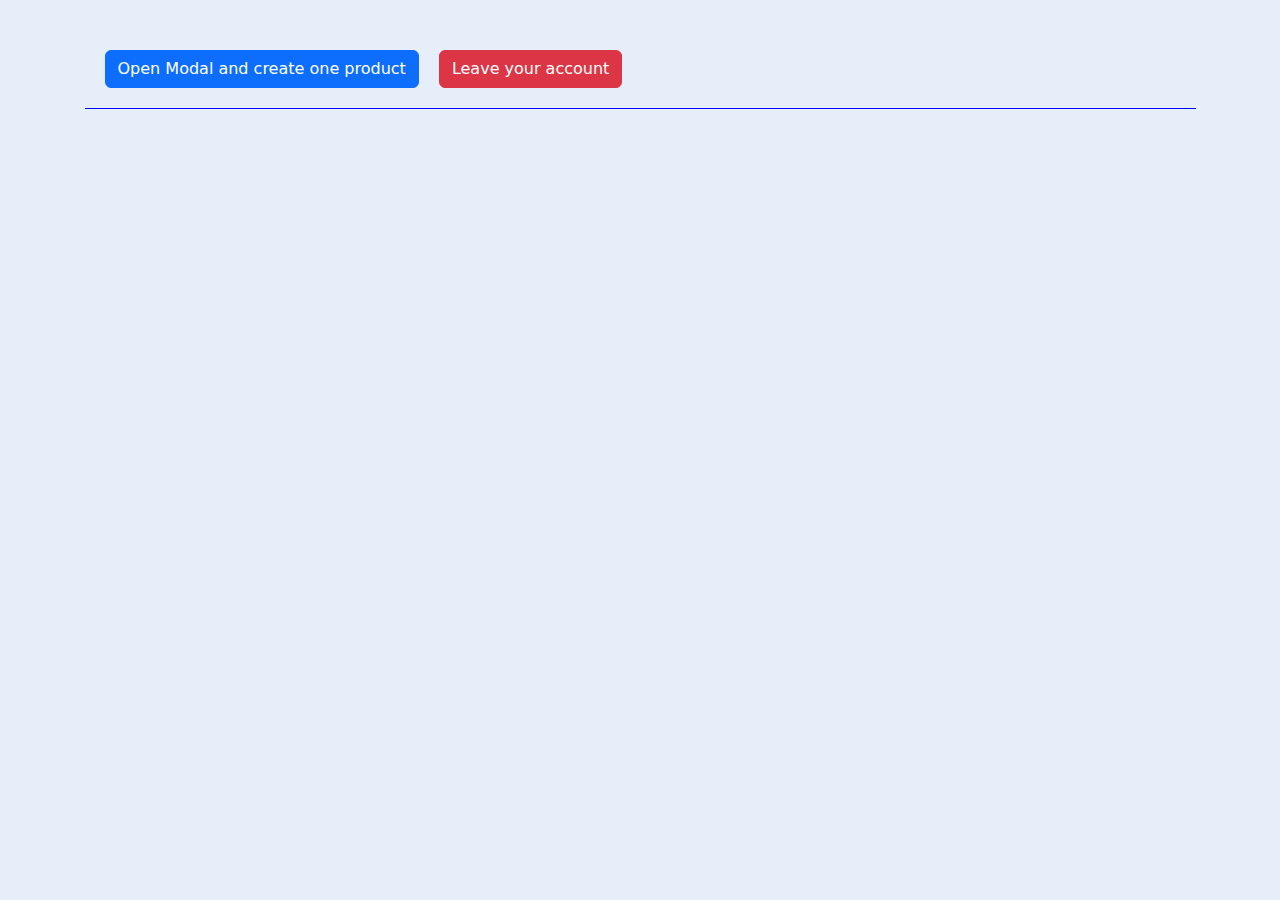
<file: index.html>
<!DOCTYPE html>
<html lang="en">
  <head>
    <meta charset="UTF-8" />
    <meta name="viewport" content="width=device-width, initial-scale=1.0" />
    <link
      href="https://cdn.jsdelivr.net/npm/bootstrap@5.3.3/dist/css/bootstrap.min.css"
      rel="stylesheet"
      integrity="sha384-QWTKZyjpPEjISv5WaRU9OFeRpok6YctnYmDr5pNlyT2bRjXh0JMhjY6hW+ALEwIH"
      crossorigin="anonymous"
    />
    <link rel="stylesheet" href="./css/index.css" />
    <title>Main-Page</title>
  </head>
  <body>
    <div class="form container">
      <button
        id="rem"
        type="button"
        class="btn btn-primary"
        data-bs-toggle="modal"
        data-bs-target="#exampleModal"
      >
        Open Modal and create one product
      </button>

      <div
        class="modal fade"
        id="exampleModal"
        tabindex="-1"
        aria-labelledby="exampleModalLabel"
        aria-hidden="true"
      >
        <div class="modal-dialog">
          <div class="modal-content">
            <div class="modal-header">
              <h1 class="modal-title fs-5" id="exampleModalLabel">
                Create one Product
              </h1>
              <button
                type="button"
                class="btn-close"
                data-bs-dismiss="modal"
                aria-label="Close"
              ></button>
            </div>
            <div class="modal-body">
              <input
                type="text"
                class="form-control mt-3"
                placeholder="Enter a image"
                id="img"
              />
              <input
                type="text"
                class="form-control mt-3"
                placeholder="Enter a title"
                id="title"
              />
              <input
                type="text"
                class="form-control mt-3"
                placeholder="Enter a description"
                id="description"
              />
            </div>
            <div class="modal-footer">
              <button
                type="button"
                class="btn btn-secondary"
                data-bs-dismiss="modal"
              >
                Close
              </button>
              <button
                id="btn"
                type="button"
                class="btn btn-primary"
                data-bs-dismiss="modal"
              >
                Save changes
              </button>
            </div>
          </div>
        </div>
      </div>
      <div class="leave">
        <button id="left" type="button" class="btn btn-danger">
          Leave your account
        </button>
      </div>
    </div>
    <div class="hero container">
      <template class="template">
        <div class="card" style="width: 18rem">
          <img src="" class="card-img-top" alt="anything" />
          <div class="card-body">
            <h5 class="card-title">Card title</h5>
            <p class="card-text">
              Some quick example text to build on the card title and make up the
              bulk of the card's content.
            </p>
          </div>
        </div>
      </template>
    </div>

    <script
      src="https://cdn.jsdelivr.net/npm/bootstrap@5.3.3/dist/js/bootstrap.bundle.min.js"
      integrity="sha384-YvpcrYf0tY3lHB60NNkmXc5s9fDVZLESaAA55NDzOxhy9GkcIdslK1eN7N6jIeHz"
      crossorigin="anonymous"
    ></script>
    <script src="./js/index.js"></script>
  </body>
</html>
</file>
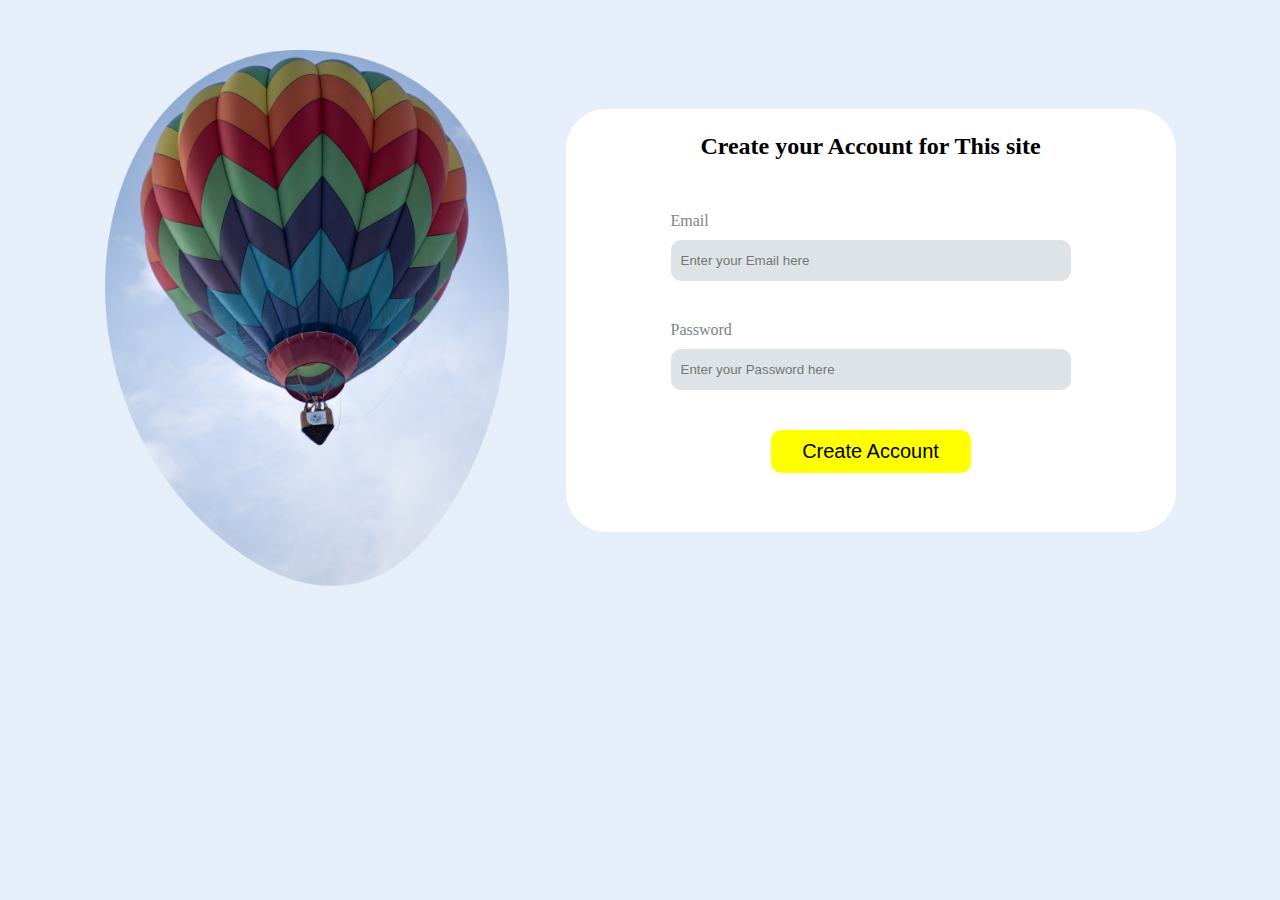
<file: login.html>
<!DOCTYPE html>
<html lang="en">
  <head>
    <meta charset="UTF-8" />
    <meta name="viewport" content="width=device-width, initial-scale=1.0" />
    <link rel="stylesheet" href="../css/login.css" />
    <title>Login-page</title>
  </head>
  <body>
    <div class="hero container">
      <div class="hero-left">
        <img class="hero-left-img" src="../images/baloon-door.png" alt="" />
      </div>
      <div class="hero-right">
        <div class="hero-right-top">
          <h2 class="hero-right-top-title">
            Create your Account for This site
          </h2>
        </div>
        <div class="hero-right-form">
          <div class="form">
            <div class="form-one">
              <p class="name-name">Email</p>
              <input
                id="gmail"
                class="name"
                type="text"
                placeholder="Enter your Email here"
              />
            </div>

            <div class="form-one">
              <p class="name-name">Password</p>
              <input
                id="password"
                class="name"
                type="password"
                placeholder="Enter your Password here"
              />
            </div>
            <button id="btn" class="button" type="submit">
              Create Account
            </button>
          </div>
        </div>
      </div>
    </div>
    <script src="../js/login.js"></script>
  </body>
</html>
</file>
<file: css/index.css>
* {
  margin: 0;
  padding: 0;
  box-sizing: border-box;
}
.container {
  max-width: 1111px;
  margin: 0 auto;
  padding: 0 20px;
}
body {
  background-color: #e6eff9;
  padding: 50px 0;
}
.form {
  display: flex;
  gap: 20px;

  padding-bottom: 20px;
  border-bottom: 1px solid blue;
}
#title {
  width: 100%;
}
.hero {
  margin-top: 100px;
  display: flex;
  flex-wrap: wrap;
  justify-content: center;
  gap: 20px;
}
</file>
<file: css/login.css>
* {
  margin: 0;
  padding: 0;
  box-sizing: border-box;
}
.container {
  max-width: 1111px;
  margin: 0 auto;
  padding: 0 20px;
}

body {
  background-color: #e6eff9;
  padding: 50px;
}
.hero {
  display: flex;
  gap: 57px;
  align-items: center;
}
.hero-left-img {
  width: 404px;
}
.hero-right {
  width: 800px;
  /* height: 100%; */
  padding: 24px 10px 44px 10px;
  background-color: white;
  display: flex;
  flex-direction: column;
  align-items: center;
  border-radius: 40px;
}
.hero-right-top-title {
  padding-bottom: 52px;
}
.form {
  display: flex;
  flex-direction: column;
  gap: 40px;
}
.form-one {
  display: flex;

  flex-direction: column;
  gap: 10px;
}
.name-name {
  color: #7c838a;
}
.name {
  padding: 13px 10px;
  width: 400px;
  border-radius: 10px;

  border: none;
  background-color: #dee3e7;
}
.button {
  padding: 10px;
  cursor: pointer;
  width: 200px;
  background-color: yellow;
  color: black;
  border: none;
  border-radius: 10px;
  margin: 0 auto;
  margin-bottom: 15px;
  font-size: 20px;
}
.button:hover {
  background-color: #e6eff9;
}
@media screen and (max-width: 1000px) {
  .hero {
    flex-direction: column;
  }

  .hero-left {
    display: none;
  }
  .hero-right {
    max-width: 5 00px;
  }
}
</file>
